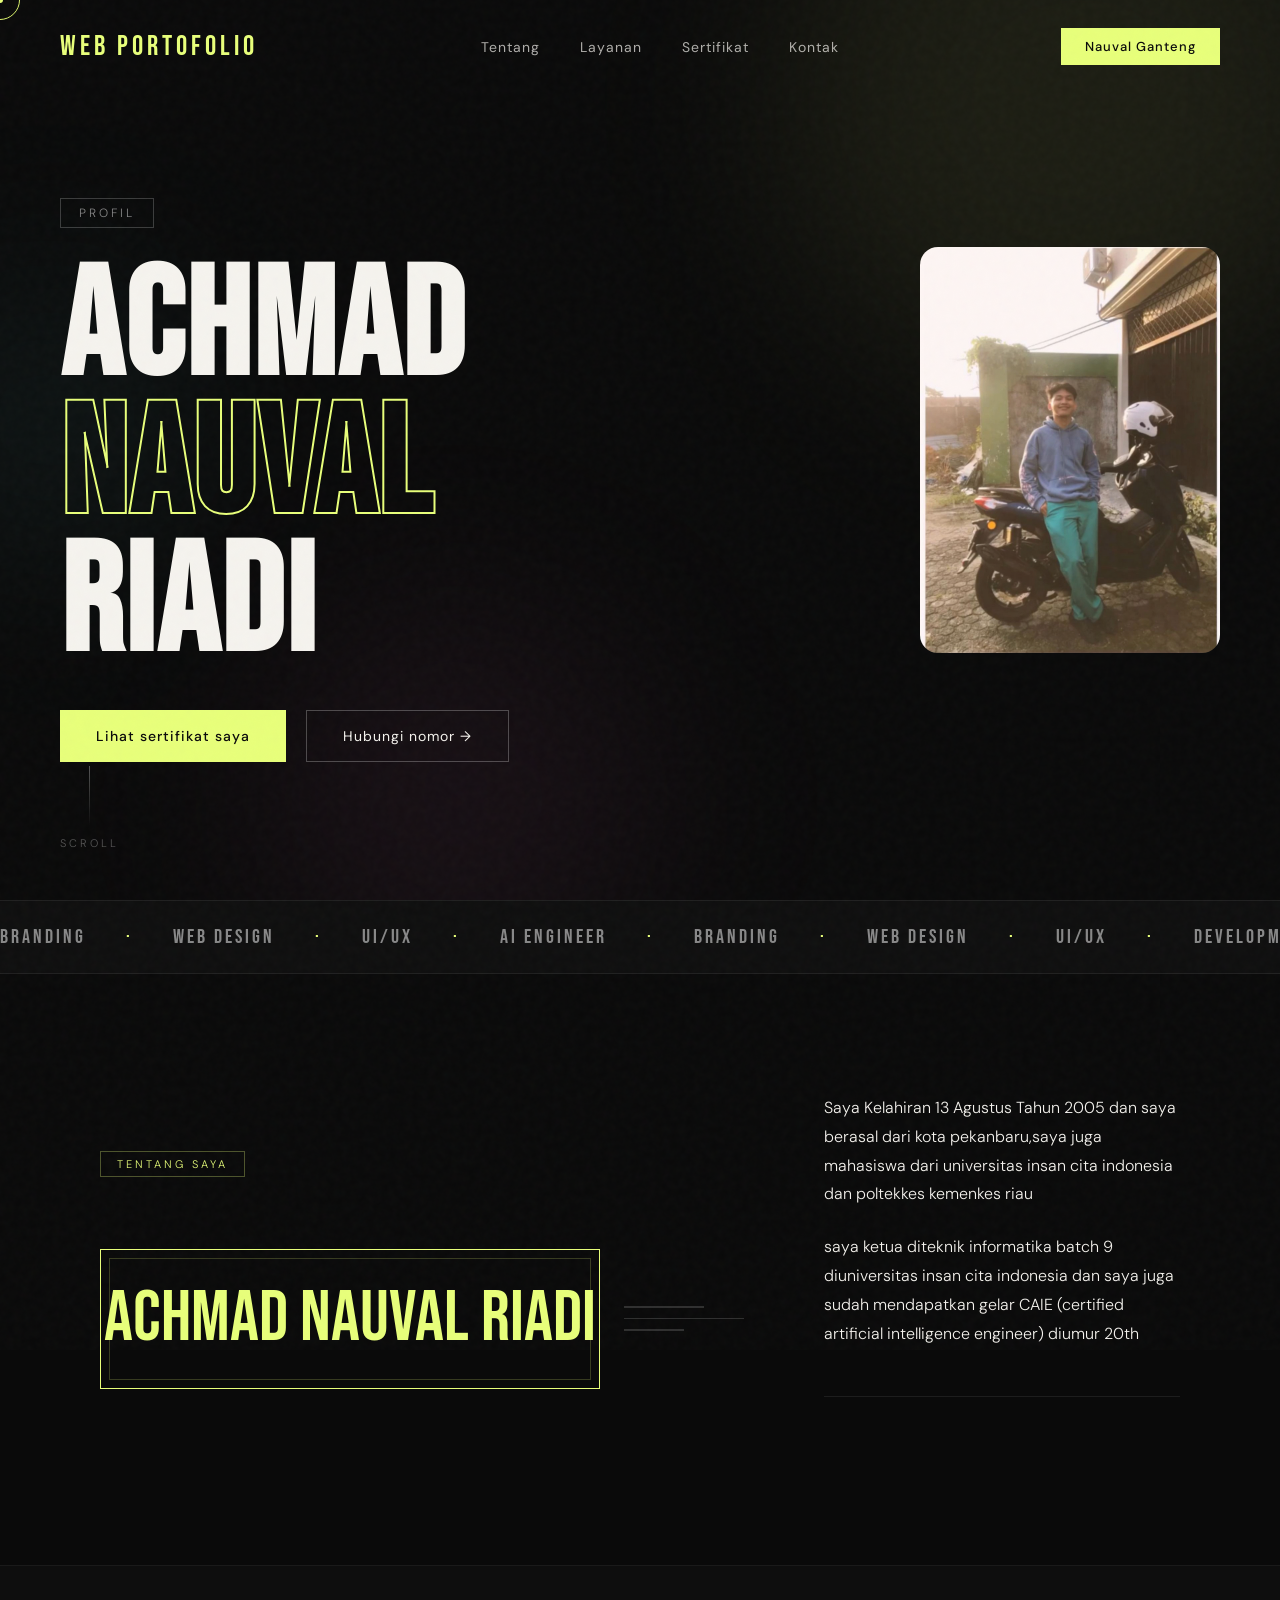
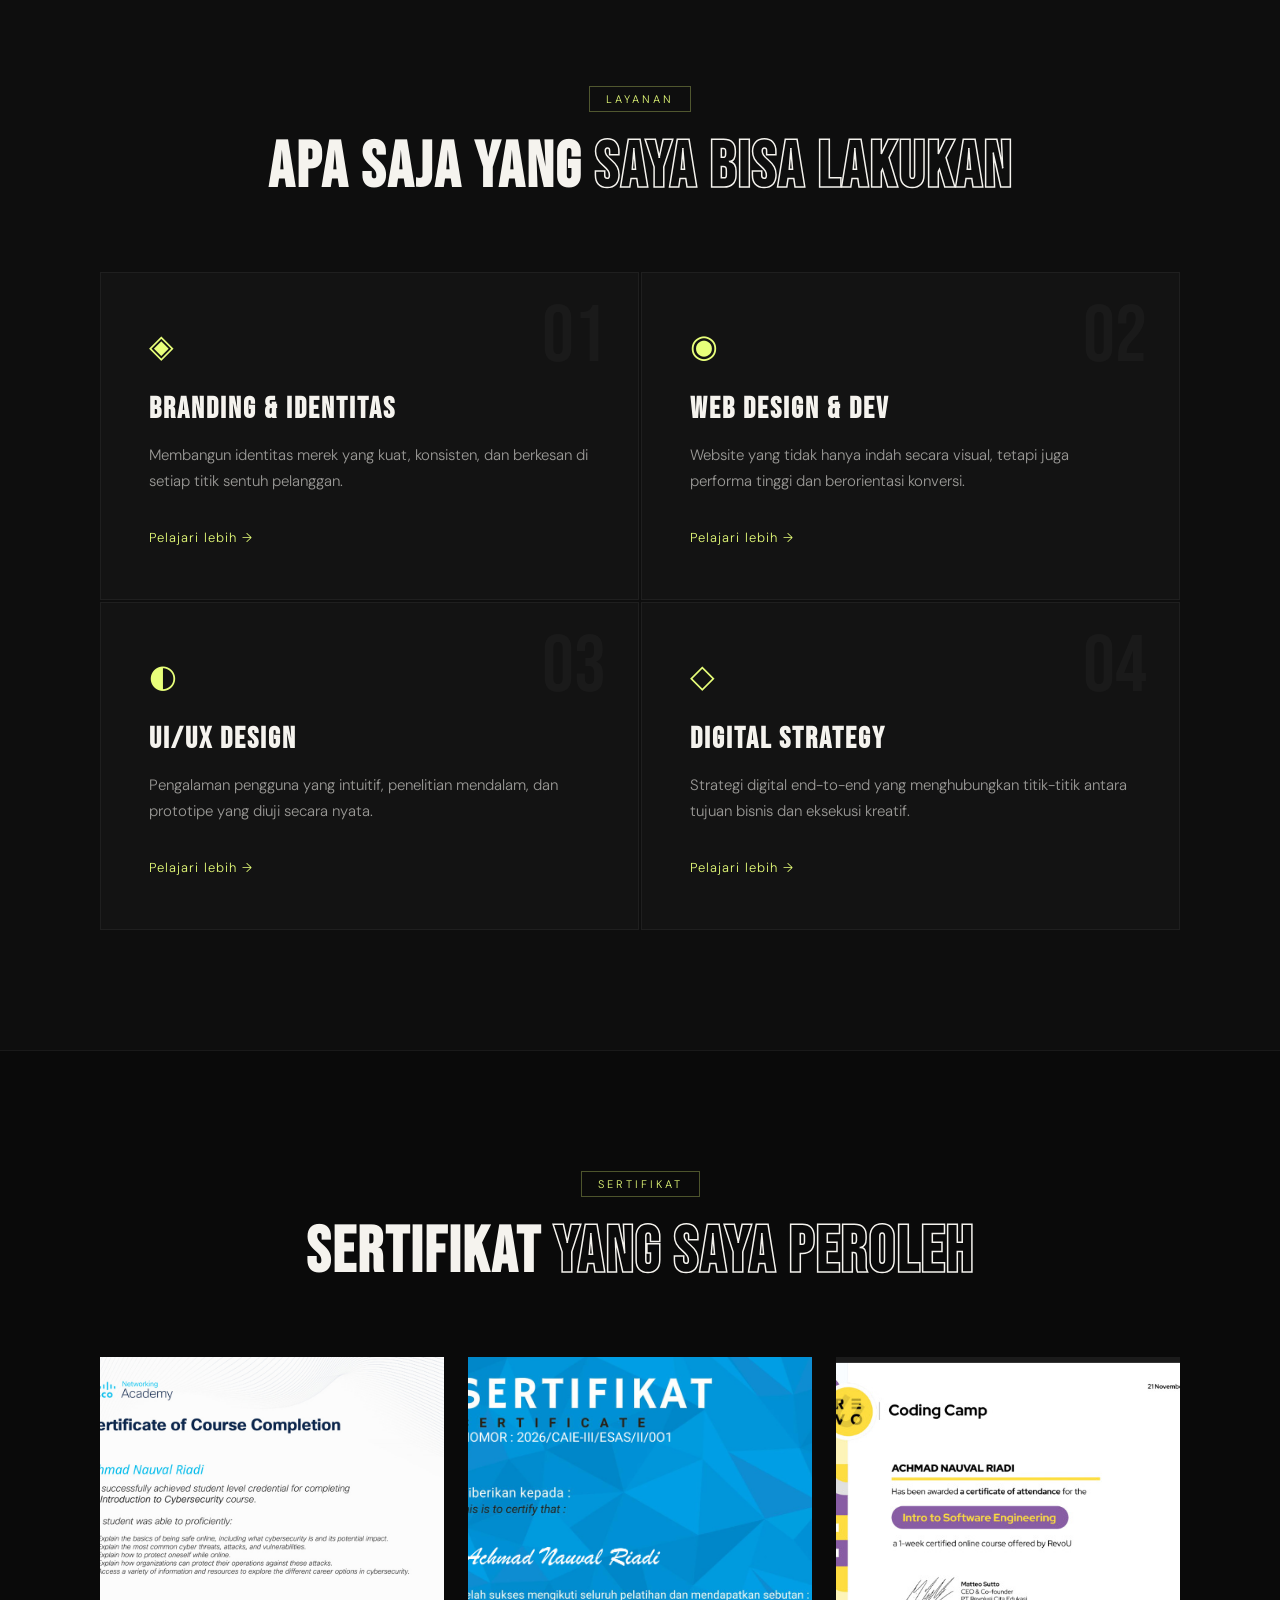
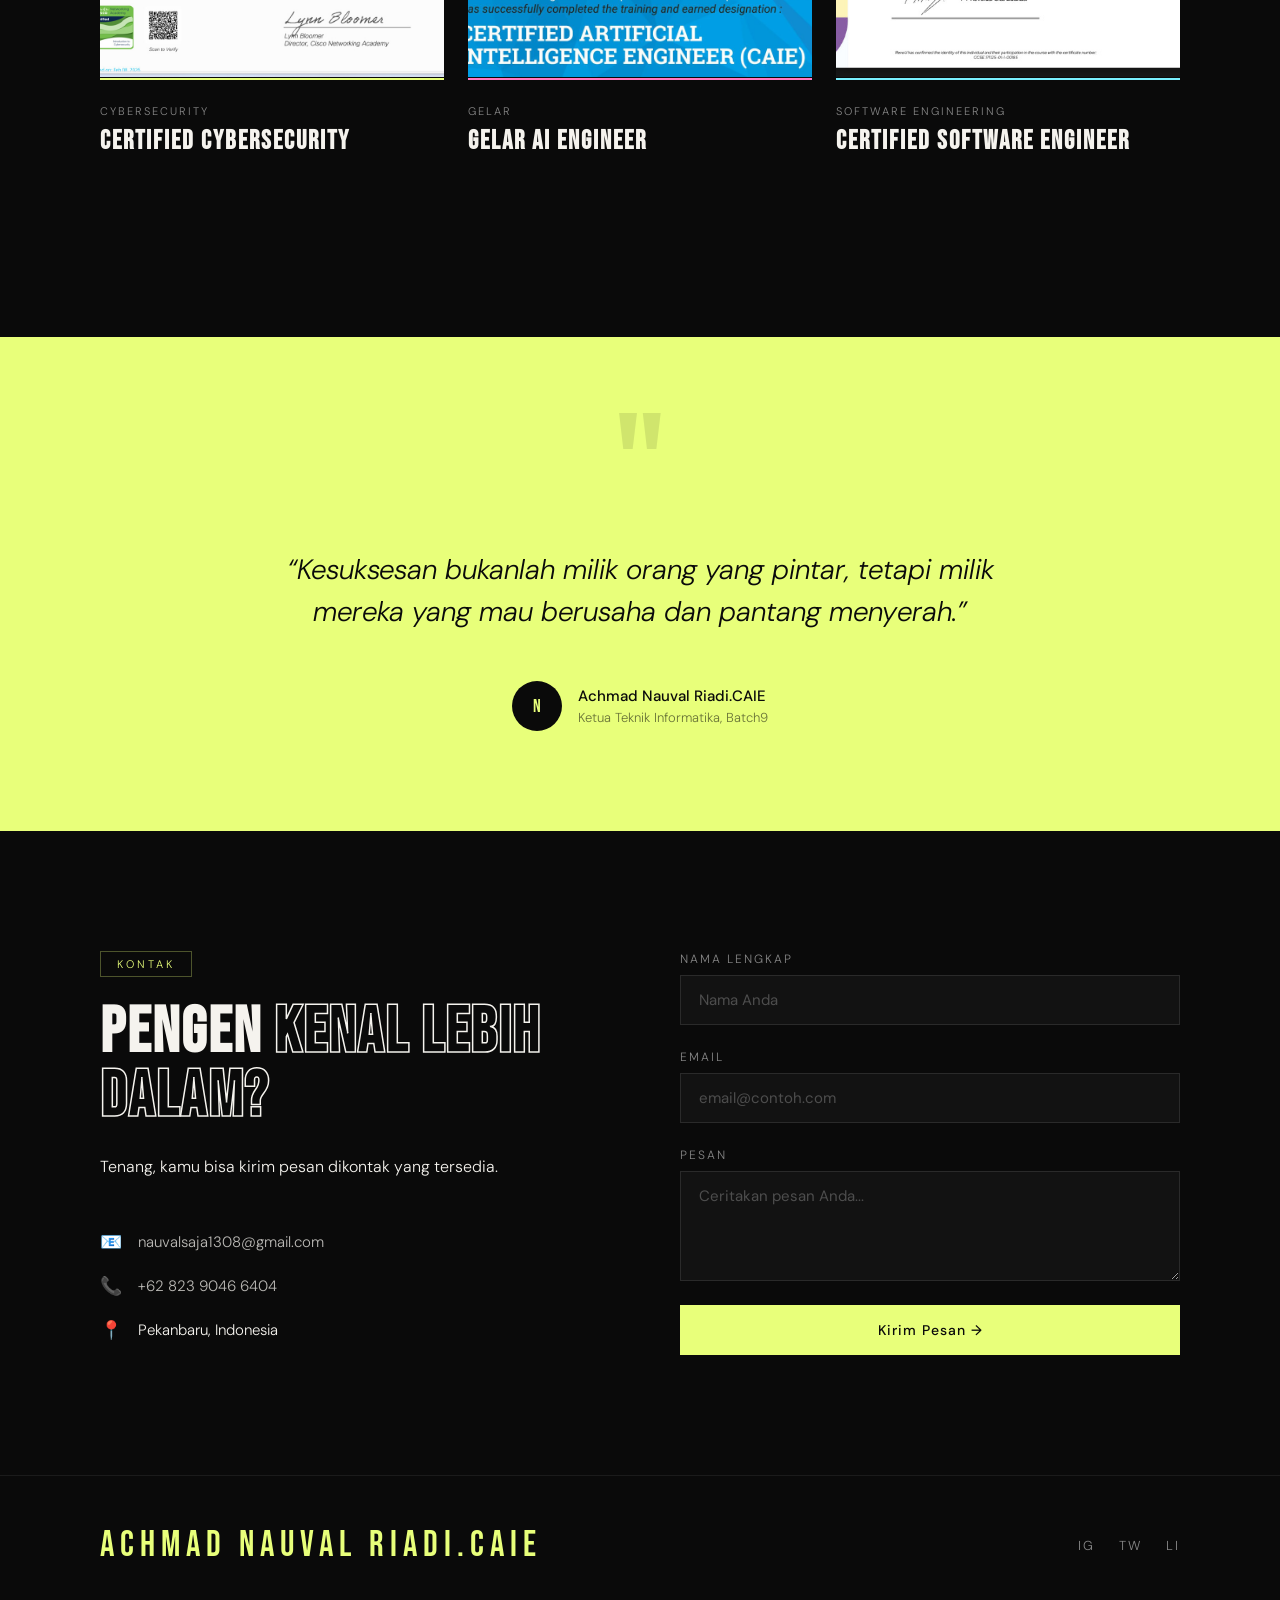
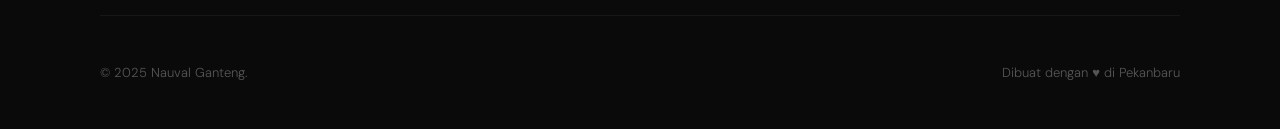
<file: index.html>
<!DOCTYPE html>
<html lang="id">
<head>
  <meta charset="UTF-8" />
  <meta name="viewport" content="width=device-width, initial-scale=1.0" />
  <title>WEB PORTOFOLIO </title>
  <link rel="stylesheet" href="style.css" />
  <link rel="preconnect" href="https://fonts.googleapis.com" />
  <link href="https://fonts.googleapis.com/css2?family=Bebas+Neue&family=DM+Sans:ital,wght@0,300;0,400;0,500;1,300&display=swap" rel="stylesheet" />
</head>
<body>

  <!-- Custom Cursor -->
  <div class="cursor" id="cursor"></div>
  <div class="cursor-dot" id="cursorDot"></div>

  <!-- Noise Overlay -->
  <div class="noise"></div>

  <!-- Navigation -->
  <nav class="nav" id="nav">
    <div class="nav-logo">WEB PORTOFOLIO</div>
    <ul class="nav-links">
      <li><a href="#about">Tentang</a></li>
      <li><a href="#services">Layanan</a></li>
      <li><a href="#work">Sertifikat</a></li>
      <li><a href="#contact">Kontak</a></li>
    </ul>
    <button class="nav-cta">Nauval Ganteng</button>
    <div class="hamburger" id="hamburger">
      <span></span><span></span>
    </div>
  </nav>

  <!-- Mobile Menu -->
  <div class="mobile-menu" id="mobileMenu">
    <ul>
      <li><a href="#about">Tentang</a></li>
      <li><a href="#services">Layanan</a></li>
      <li><a href="#work">sertifikat</a></li>
      <li><a href="#contact">Kontak</a></li>
    </ul>
  </div>

  <!-- Hero -->
  <section class="hero" id="hero">
    <div class="hero-bg">
      <div class="orb orb1"></div>
      <div class="orb orb2"></div>
      <div class="orb orb3"></div>
    </div>
    <img src="Images/Achmad Nauval Riadi.jpg" alt="Achmad Nauval Riadi" class="img-Right" height="200" />
    <div class="hero-content">
      <div class="hero-tag reveal">Profil</div>
      <h1 class="hero-title">
        <span class="line reveal">Achmad</span>
        <span class="line reveal delay-1 accent-outline">Nauval</span>
        <span class="line reveal delay-2 ">Riadi</span>
      </h1>
      <div class="hero-actions reveal delay-4">
        <button class="btn-primary" onclick="scrollToSection('work')">Lihat sertifikat saya</button>
        <button class="btn-ghost" onclick="scrollToSection('contact')">Hubungi nomor →</button>
      </div>
    </div>
    <div class="hero-scroll">
      <div class="scroll-line"></div>
      <span>Scroll</span>
    </div>
    </div>
  </section>

  <!-- Marquee -->
  <div class="marquee-section">
    <div class="marquee-track">
      <span>Branding</span><span>·</span>
      <span>Web Design</span><span>·</span>
      <span>UI/UX</span><span>·</span>
      <span>AI ENGINEER</span><span>·</span>
      <span>Branding</span><span>·</span>
      <span>Web Design</span><span>·</span>
      <span>UI/UX</span><span>·</span>
      <span>Development</span><span>·</span>
      <span>Branding</span><span>·</span>
      <span>Web Design</span><span>·</span>
      <span>UI/UX</span><span>·</span>
      <span>AI ENGINEER</span><span>·</span>
      <span>Branding</span><span>·</span>
      <span>Web Design</span><span>·</span>
      <span>UI/UX</span><span>·</span>
      <span>Development</span><span>·</span>
      <span>Branding</span><span>·</span>
      <span>Web Design</span><span>·</span>
      <span>UI/UX</span><span>·</span>
      <span>AI ENGINEER</span><span>·</span>
    </div>
  </div>

  <!-- About -->
  <section class="about" id="about">
    <div class="container">
      <div class="about-grid">
        <div class="about-left">
          <div class="section-tag reveal">Tentang Saya</div>
          <div class="about-visual reveal">
            <div class="visual-box">
              <div class="visual-inner">
                <span>Achmad Nauval Riadi</span>
              </div>
            </div>
            <div class="visual-lines">
              <div class="vline"></div>
              <div class="vline"></div>
              <div class="vline"></div>
            </div>
          </div>
        </div>
        <div class="about-right">
          <p class="about-text reveal">Saya Kelahiran 13 Agustus  Tahun 2005  dan saya  berasal dari kota pekanbaru,saya juga mahasiswa dari universitas insan cita indonesia dan poltekkes kemenkes riau</p>
          <p class="about-text reveal delay-1">saya ketua diteknik informatika batch 9 diuniversitas insan cita indonesia dan saya juga sudah mendapatkan gelar  CAIE (certified artificial intelligence engineer) diumur 20th</p>
          <div class="about-stats reveal delay-2">
            <div class="stat">
            </div>
          </div>
        </div>
      </div>
    </div>
  </section>

  <!-- Services -->
  <section class="services" id="services">
    <div class="container">
      <div class="section-header">
        <div class="section-tag reveal">Layanan</div>
        <h2 class="section-title reveal">Apa Saja  yang <em>Saya Bisa lakukan</em></h2>
      </div>
      <div class="services-grid">
        <div class="service-card reveal" data-index="01">
          <div class="service-icon">◈</div>
          <h3>Branding & Identitas</h3>
          <p>Membangun identitas merek yang kuat, konsisten, dan berkesan di setiap titik sentuh pelanggan.</p>
          <a href="#" class="service-link">Pelajari lebih →</a>
        </div>
        <div class="service-card reveal delay-1" data-index="02">
          <div class="service-icon">◉</div>
          <h3>Web Design & Dev</h3>
          <p>Website yang tidak hanya indah secara visual, tetapi juga performa tinggi dan berorientasi konversi.</p>
          <a href="#" class="service-link">Pelajari lebih →</a>
        </div>
        <div class="service-card reveal delay-2" data-index="03">
          <div class="service-icon">◐</div>
          <h3>UI/UX Design</h3>
          <p>Pengalaman pengguna yang intuitif, penelitian mendalam, dan prototipe yang diuji secara nyata.</p>
          <a href="#" class="service-link">Pelajari lebih →</a>
        </div>
        <div class="service-card reveal delay-3" data-index="04">
          <div class="service-icon">◇</div>
          <h3>Digital Strategy</h3>
          <p>Strategi digital end-to-end yang menghubungkan titik-titik antara tujuan bisnis dan eksekusi kreatif.</p>
          <a href="#" class="service-link">Pelajari lebih →</a>
        </div>
      </div>
    </div>
  </section>

  <!-- Work -->
  <section class="work" id="work">
    <div class="container">
      <div class="section-header">
        <div class="section-tag reveal">Sertifikat</div>
        <h2 class="section-title reveal">Sertifikat  <em>yang saya peroleh</em></h2>
      </div>
      <div class="work-grid">
        <!-- Sertifikat 1 -->
        <div class="work-card reveal delay-1">
          <div class="work-img">
            <img src="Image/cybersecurity.jpg" alt="Sertifikat Cybersecurity" style="width: 100%; height: 100%; object-fit: cover;" />
          </div>
          <div class="work-info" style="--c: var(--accent);">
            <span class="work-cat">Cybersecurity</span>
            <h3>Certified Cybersecurity  </h3>
          </div>
        </div>
        <!-- Sertifikat 2 -->
        <div class="work-card reveal delay-2">
          <div class="work-img">
            <img src="Image/Gelar.jpg" alt="Gelar" style="width: 100%; height: 100%; object-fit: cover;" />
          </div>
          <div class="work-info" style="--c: var(--accent2);">
            <span class="work-cat">Gelar</span>
            <h3>Gelar AI Engineer</h3>
          </div>
        </div>
        <!-- Sertifikat 3 -->
        <div class="work-card reveal delay-3">
          <div class="work-img">
            <img src="Image/software Engineer.jpg" alt="Sertifikat Software Engineer" style="width: 100%; height: 100%; object-fit: cover;" />
          </div>
          <div class="work-info" style="--c: #7af0ff;">
            <span class="work-cat">Software Engineering</span>
            <h3>Certified Software Engineer </h3>
          </div>
        </div>
      </div>
    </div>
  </section>

  <!-- Testimonial -->
  <section class="testimonial">
    <div class="container">
      <div class="testimonial-inner reveal">
        <div class="quote-mark">"</div>
        <blockquote>“Kesuksesan bukanlah milik orang yang pintar, tetapi milik mereka yang mau berusaha dan pantang menyerah.”</blockquote>
        <div class="testimonial-author">
          <div class="author-avatar">N</div>
          <div>
            <strong>Achmad Nauval Riadi.CAIE</strong>
            <span>Ketua Teknik Informatika, Batch9</span>
          </div>
        </div>
      </div>
    </div>
  </section>

  <!-- Contact -->
  <section class="contact" id="contact">
    <div class="container">
      <div class="contact-grid">
        <div class="contact-left">
          <div class="section-tag reveal">Kontak</div>
          <h2 class="section-title reveal">Pengen <em>Kenal lebih dalam?</em></h2>
          <p class="reveal delay-1">Tenang, kamu bisa kirim pesan dikontak yang tersedia.</p>
          <div class="contact-info reveal delay-2">
            <div class="contact-item">
              <span>📧</span>
              <a href="mailto:nauvalsaja1308@gmail.com">nauvalsaja1308@gmail.com</a>
            </div>
            <div class="contact-item">
              <span>📞</span>
              <a href="tel:+6282390466404">+62 823 9046 6404</a>
            </div>
            <div class="contact-item">
              <span>📍</span>
              <span>Pekanbaru, Indonesia</span>
            </div>
          </div>
        </div>
        <div class="contact-right reveal delay-1">
          <form class="contact-form" id="contactForm">
            <div class="form-group">
              <label>Nama Lengkap</label>
              <input type="text" name="name" placeholder="Nama Anda" required />
            </div>
            <div class="form-group">
              <label>Email</label>
              <input type="email" name="email" placeholder="email@contoh.com" required />
            </div>
             <div class="form-group">
              <label>Pesan</label>
              <textarea name="message" rows="4" placeholder="Ceritakan pesan Anda..."></textarea>
            </div>
            <button type="submit" class="btn-primary full-width">Kirim Pesan →</button>
          </form>
        </div>
      </div>
    </div>
  </section>

  <!-- Footer -->
  <footer class="footer">
    <div class="container">
      <div class="footer-top">
        <div class="footer-logo">Achmad Nauval Riadi.CAIE</div>
        <div class="footer-social">
          <a href="#">IG</a>
          <a href="#">TW</a>
          <a href="#">LI</a>
        </div>
      </div>
      <div class="footer-bottom">
        <span>© 2025 Nauval Ganteng.</span>
        <span>Dibuat dengan ♥ di Pekanbaru</span>
      </div>
    </div>
  </footer>

  <script src="script.js"></script>
</body>
</html>
</file>
<file: style.css>
/* ==========================================
   Achmad Nauval Riadi - Portfolio Template
   Designed & Coded by Achmad Nauval Riadi
   ========================================== */

:root {
  --black: #0a0a0a;
  --white: #f5f3ee;
  --accent: #e8ff7a;
  --accent2: #ff7ac0;
  --gray: #1e1e1e;
  --gray-mid: #3a3a3a;
  --gray-light: #888;
  --font-display: 'Bebas Neue', sans-serif;
  --font-body: 'DM Sans', sans-serif;
  --ease: cubic-bezier(0.23, 1, 0.32, 1);
}

*, *::before, *::after {
  margin: 0;
  padding: 0;
  box-sizing: border-box;
}

html {
  scroll-behavior: smooth;
  font-size: 16px;
}

body {
  background: var(--black);
  color: var(--white);
  font-family: var(--font-body);
  font-weight: 300;
  overflow-x: hidden;
  cursor: none;
}

/* ==========================================
   CUSTOM CURSOR
   ========================================== */
.cursor {
  width: 40px;
  height: 40px;
  border: 1.5px solid var(--accent);
  border-radius: 50%;
  position: fixed;
  top: 0; left: 0;
  pointer-events: none;
  z-index: 9999;
  transition: transform 0.15s var(--ease), opacity 0.3s;
  transform: translate(-50%, -50%);
  mix-blend-mode: difference;
}

.cursor-dot {
  width: 6px;
  height: 6px;
  background: var(--accent);
  border-radius: 50%;
  position: fixed;
  top: 0; left: 0;
  pointer-events: none;
  z-index: 10000;
  transform: translate(-50%, -50%);
  transition: transform 0.05s;
}

body:hover .cursor { opacity: 1; }

/* ==========================================
   NOISE OVERLAY
   ========================================== */
.noise {
  position: fixed;
  inset: -50%;
  width: 200%;
  height: 200%;
  background-image: url("data:image/svg+xml,%3Csvg viewBox='0 0 256 256' xmlns='http://www.w3.org/2000/svg'%3E%3Cfilter id='noise'%3E%3CfeTurbulence type='fractalNoise' baseFrequency='0.9' numOctaves='4' stitchTiles='stitch'/%3E%3C/filter%3E%3Crect width='100%25' height='100%25' filter='url(%23noise)'/%3E%3C/svg%3E");
  opacity: 0.028;
  pointer-events: none;
  z-index: 9000;
  animation: noiseAnim 0.2s steps(1) infinite;
}

@keyframes noiseAnim {
  0%   { transform: translate(0, 0); }
  25%  { transform: translate(-5%, 5%); }
  50%  { transform: translate(5%, -5%); }
  75%  { transform: translate(-3%, 3%); }
}

/* ==========================================
   NAVIGATION
   ========================================== */
.nav {
  position: fixed;
  top: 0; left: 0; right: 0;
  display: flex;
  align-items: center;
  justify-content: space-between;
  padding: 28px 60px;
  z-index: 1000;
  transition: padding 0.4s var(--ease), background 0.4s;
}

.nav.scrolled {
  padding: 18px 60px;
  background: rgba(10,10,10,0.9);
  backdrop-filter: blur(20px);
  border-bottom: 1px solid rgba(255,255,255,0.06);
}

.nav-logo {
  font-family: var(--font-display);
  font-size: 28px;
  letter-spacing: 4px;
  color: var(--accent);
}

.nav-links {
  display: flex;
  list-style: none;
  gap: 40px;
}

.nav-links a {
  text-decoration: none;
  color: var(--white);
  font-size: 14px;
  letter-spacing: 1px;
  font-weight: 400;
  opacity: 0.7;
  transition: opacity 0.3s;
  position: relative;
}

.nav-links a::after {
  content: '';
  position: absolute;
  bottom: -4px;
  left: 0;
  width: 0;
  height: 1px;
  background: var(--accent);
  transition: width 0.3s var(--ease);
}

.nav-links a:hover { opacity: 1; }
.nav-links a:hover::after { width: 100%; }

.nav-cta {
  background: var(--accent);
  color: var(--black);
  border: none;
  padding: 10px 24px;
  font-family: var(--font-body);
  font-weight: 500;
  font-size: 13px;
  letter-spacing: 1px;
  cursor: none;
  transition: all 0.3s var(--ease);
}

.nav-cta:hover {
  background: var(--white);
  transform: translateY(-2px);
}

.hamburger {
  display: none;
  flex-direction: column;
  gap: 6px;
  cursor: none;
}

.hamburger span {
  display: block;
  width: 26px;
  height: 1.5px;
  background: var(--white);
  transition: all 0.3s var(--ease);
}

/* Mobile Menu */
.mobile-menu {
  position: fixed;
  inset: 0;
  background: var(--black);
  z-index: 900;
  display: flex;
  align-items: center;
  justify-content: center;
  transform: translateX(-100%);
  transition: transform 0.5s var(--ease);
}

.mobile-menu.open { transform: translateX(0); }

.mobile-menu ul {
  list-style: none;
  text-align: center;
}

.mobile-menu ul li {
  margin: 20px 0;
}

.mobile-menu ul li a {
  font-family: var(--font-display);
  font-size: 56px;
  color: var(--white);
  text-decoration: none;
  letter-spacing: 3px;
  transition: color 0.3s;
}

.mobile-menu ul li a:hover { color: var(--accent); }

/* ==========================================
   HERO
   ========================================== */
.hero {
  min-height: 100vh;
  display: flex;
  align-items: center;
  position: relative;
  overflow: hidden;
  padding: 140px 60px 80px;
}

.hero-bg {
  position: absolute;
  inset: 0;
  overflow: hidden;
}

.orb {
  position: absolute;
  border-radius: 50%;
  filter: blur(100px);
}

.orb1 {
  width: 600px;
  height: 600px;
  background: rgba(232,255,122,0.08);
  top: -200px;
  right: -100px;
  animation: orbFloat 8s ease-in-out infinite;
}

.orb2 {
  width: 400px;
  height: 400px;
  background: rgba(255,122,192,0.06);
  bottom: -100px;
  left: 20%;
  animation: orbFloat 10s ease-in-out infinite reverse;
}

.orb3 {
  width: 300px;
  height: 300px;
  background: rgba(122,240,255,0.05);
  top: 30%;
  left: -100px;
  animation: orbFloat 12s ease-in-out infinite 2s;
}

@keyframes orbFloat {
  0%, 100% { transform: translateY(0) scale(1); }
  50% { transform: translateY(-40px) scale(1.05); }
}

.hero-content {
  position: relative;
  z-index: 2;
  max-width: 900px;
}

.hero-tag {
  display: inline-block;
  border: 1px solid rgba(255,255,255,0.2);
  padding: 6px 18px;
  font-size: 12px;
  letter-spacing: 3px;
  text-transform: uppercase;
  margin-bottom: 32px;
  color: var(--gray-light);
}

.hero-title {
  font-family: var(--font-display);
  font-size: clamp(72px, 12vw, 160px);
  line-height: 0.9;
  letter-spacing: 2px;
  margin-bottom: 36px;
  display: block;
}

.hero-title .line {
  display: block;
}

.hero-title .accent-outline {
  -webkit-text-stroke: 2px var(--accent);
  color: transparent;
}

/* ==========================================
   HERO IMAGE
   ========================================== */
.img-Right {
  position: absolute;
  top: 50%;
  right: 60px;
  transform: translateY(-50%);
  width: 300px;
  height: auto;
  border-radius: 18px;
  object-fit: cover;
  z-index: 1;
}

@media (max-width: 1024px) {
  .img-Right {
    right: 40px;
    width: 250px;
  }
}

@media (max-width: 768px) {
  .img-Right {
    width: 180px;
    position: relative;
    right: auto;
    margin-top: 24px;
    transform: none;
  }
}

.hero-desc {
  font-size: 18px;
  line-height: 1.7;
  opacity: 0.65;
  max-width: 520px;
  margin-bottom: 48px;
}

.hero-actions {
  display: flex;
  gap: 20px;
  flex-wrap: wrap;
}

.btn-primary {
  background: var(--accent);
  color: var(--black);
  border: none;
  padding: 16px 36px;
  font-family: var(--font-body);
  font-weight: 500;
  font-size: 14px;
  letter-spacing: 1px;
  cursor: none;
  transition: all 0.3s var(--ease);
  position: relative;
  overflow: hidden;
}

.btn-primary::before {
  content: '';
  position: absolute;
  inset: 0;
  background: var(--white);
  transform: translateX(-110%);
  transition: transform 0.4s var(--ease);
}

.btn-primary:hover::before { transform: translateX(0); }
.btn-primary span, .btn-primary { position: relative; z-index: 1; }
.btn-primary:hover { transform: translateY(-3px); box-shadow: 0 12px 40px rgba(232,255,122,0.25); }

.btn-ghost {
  background: transparent;
  color: var(--white);
  border: 1px solid rgba(255,255,255,0.25);
  padding: 16px 36px;
  font-family: var(--font-body);
  font-weight: 400;
  font-size: 14px;
  letter-spacing: 1px;
  cursor: none;
  transition: all 0.3s var(--ease);
}

.btn-ghost:hover {
  border-color: var(--white);
  transform: translateY(-3px);
}

.full-width { width: 100%; }

.hero-scroll {
  position: absolute;
  bottom: 50px;
  left: 60px;
  display: flex;
  flex-direction: column;
  align-items: center;
  gap: 10px;
  font-size: 11px;
  letter-spacing: 3px;
  text-transform: uppercase;
  color: var(--gray-light);
  opacity: 0.6;
}

.scroll-line {
  width: 1px;
  height: 60px;
  background: linear-gradient(to bottom, var(--gray-light), transparent);
  animation: scrollAnim 1.5s ease-in-out infinite;
}

@keyframes scrollAnim {
  0%, 100% { opacity: 0; transform: scaleY(0); transform-origin: top; }
  50% { opacity: 1; transform: scaleY(1); }
}

.hero-counter {
  position: absolute;
  bottom: 50px;
  right: 60px;
  display: flex;
  gap: 48px;
  text-align: right;
}

.counter-item span.count {
  font-family: var(--font-display);
  font-size: 52px;
  color: var(--accent);
  line-height: 1;
}

.counter-item > span:not(.count) {
  font-family: var(--font-display);
  font-size: 52px;
  color: var(--accent);
}

.counter-item p {
  font-size: 12px;
  color: var(--gray-light);
  letter-spacing: 1px;
  margin-top: 4px;
}

/* ==========================================
   MARQUEE
   ========================================== */
.marquee-section {
  overflow: hidden;
  padding: 24px 0;
  border-top: 1px solid rgba(255,255,255,0.07);
  border-bottom: 1px solid rgba(255,255,255,0.07);
  background: rgba(255,255,255,0.02);
}

.marquee-track {
  display: flex;
  gap: 40px;
  white-space: nowrap;
  animation: marquee 18s linear infinite;
  font-family: var(--font-display);
  font-size: 20px;
  letter-spacing: 3px;
  color: var(--gray-light);
}

.marquee-track span:nth-child(even) {
  color: var(--accent);
}

@keyframes marquee {
  from { transform: translateX(0); }
  to { transform: translateX(-50%); }
}

/* ==========================================
   CONTAINER
   ========================================== */
.container {
  max-width: 1200px;
  margin: 0 auto;
  padding: 0 60px;
}

/* ==========================================
   SECTION STYLES
   ========================================== */
.section-tag {
  display: inline-block;
  border: 1px solid rgba(232,255,122,0.3);
  color: var(--accent);
  padding: 5px 16px;
  font-size: 11px;
  letter-spacing: 3px;
  text-transform: uppercase;
  margin-bottom: 24px;
}

.section-title {
  font-family: var(--font-display);
  font-size: clamp(42px, 5vw, 72px);
  letter-spacing: 2px;
  line-height: 1;
  margin-bottom: 24px;
}

.section-title em {
  font-style: normal;
  -webkit-text-stroke: 1.5px var(--white);
  color: transparent;
}

.section-header {
  text-align: center;
  margin-bottom: 72px;
}

/* ==========================================
   ABOUT
   ========================================== */
.about {
  padding: 120px 0;
}

.about-grid {
  display: grid;
  grid-template-columns: 1fr 1fr;
  gap: 80px;
  align-items: center;
}

.about-visual {
  display: flex;
  align-items: center;
  gap: 24px;
  margin-top: 48px;
}

.visual-box {
  width: 500px;
  height: 140px;
  border: 1.5px solid var(--accent);
  display: flex;
  align-items: center;
  justify-content: center;
  position: relative;
  flex-shrink: 0;
}

.visual-box::before {
  content: '';
  position: absolute;
  inset: 8px;
  border: 1px solid rgba(232,255,122,0.2);
}

.visual-inner {
  font-family: var(--font-display);
  font-size: 72px;
  color: var(--accent);
  line-height: 1;
}

.visual-lines {
  display: flex;
  flex-direction: column;
  gap: 10px;
}

.vline {
  height: 1.5px;
  background: rgba(255,255,255,0.15);
  animation: vlineGrow 2s ease-in-out infinite;
}

.vline:nth-child(1) { width: 80px; }
.vline:nth-child(2) { width: 120px; animation-delay: 0.3s; }
.vline:nth-child(3) { width: 60px; animation-delay: 0.6s; }

@keyframes vlineGrow {
  0%, 100% { opacity: 0.3; }
  50% { opacity: 1; }
}

.about-text {
  font-size: 16px;
  line-height: 1.8;
  opacity: 0.7;
  margin-bottom: 24px;
}

.about-stats {
  display: flex;
  gap: 48px;
  margin-top: 48px;
  padding-top: 48px;
  border-top: 1px solid rgba(255,255,255,0.08);
}

.stat strong {
  font-family: var(--font-display);
  font-size: 52px;
  color: var(--accent);
  display: block;
  line-height: 1;
}

.stat span {
  font-size: 13px;
  color: var(--gray-light);
  letter-spacing: 1px;
}

/* ==========================================
   SERVICES
   ========================================== */
.services {
  padding: 120px 0;
  background: rgba(255,255,255,0.015);
  border-top: 1px solid rgba(255,255,255,0.05);
  border-bottom: 1px solid rgba(255,255,255,0.05);
}

.services-grid {
  display: grid;
  grid-template-columns: repeat(2, 1fr);
  gap: 2px;
}

.service-card {
  padding: 52px 48px;
  background: rgba(255,255,255,0.02);
  border: 1px solid rgba(255,255,255,0.05);
  position: relative;
  overflow: hidden;
  transition: all 0.4s var(--ease);
  cursor: none;
}

.service-card::before {
  content: attr(data-index);
  position: absolute;
  top: 24px;
  right: 32px;
  font-family: var(--font-display);
  font-size: 80px;
  color: rgba(255,255,255,0.03);
  line-height: 1;
  transition: color 0.4s;
}

.service-card::after {
  content: '';
  position: absolute;
  bottom: 0;
  left: 0;
  width: 0;
  height: 2px;
  background: var(--accent);
  transition: width 0.5s var(--ease);
}

.service-card:hover {
  background: rgba(232,255,122,0.03);
  transform: translateY(-4px);
}

.service-card:hover::before { color: rgba(232,255,122,0.08); }
.service-card:hover::after { width: 100%; }

.service-icon {
  font-size: 32px;
  margin-bottom: 24px;
  color: var(--accent);
  display: block;
}

.service-card h3 {
  font-family: var(--font-display);
  font-size: 30px;
  letter-spacing: 2px;
  margin-bottom: 16px;
}

.service-card p {
  font-size: 15px;
  line-height: 1.7;
  opacity: 0.6;
  margin-bottom: 32px;
}

.service-link {
  color: var(--accent);
  text-decoration: none;
  font-size: 13px;
  letter-spacing: 1px;
  transition: letter-spacing 0.3s;
}

.service-link:hover { letter-spacing: 3px; }

/* ==========================================
   WORK
   ========================================== */
.work {
  padding: 120px 0;
}

.work-grid {
  display: grid;
  grid-template-columns: repeat(3, 1fr);
  gap: 24px;
  margin-bottom: 60px;
}

.work-card {
  overflow: hidden;
  cursor: none;
  transition: transform 0.4s var(--ease);
}

.work-card:hover { transform: translateY(-8px); }

.work-img {
  height: 320px;
  position: relative;
  overflow: hidden;
  display: flex;
  align-items: center;
  justify-content: center;
  transition: transform 0.5s var(--ease);
}

.work-card:hover .work-img { transform: scale(1.03); }

.work-placeholder {
  font-family: var(--font-display);
  font-size: 120px;
  color: rgba(255,255,255,0.05);
  transition: color 0.4s;
}

.work-card:hover .work-placeholder { color: rgba(255,255,255,0.1); }

.work-info {
  padding: 24px 0 0;
  border-top: 2px solid var(--c, var(--accent));
  margin-top: 1px;
}

.work-cat {
  font-size: 11px;
  letter-spacing: 2px;
  text-transform: uppercase;
  color: var(--gray-light);
  display: block;
  margin-bottom: 8px;
}

.work-info h3 {
  font-family: var(--font-display);
  font-size: 26px;
  letter-spacing: 2px;
}

.work-cta {
  text-align: center;
}

/* ==========================================
   TESTIMONIAL
   ========================================== */
.testimonial {
  padding: 100px 0;
  background: var(--accent);
}

.testimonial-inner {
  max-width: 800px;
  margin: 0 auto;
  text-align: center;
}

.quote-mark {
  font-family: var(--font-display);
  font-size: 160px;
  color: rgba(0,0,0,0.1);
  line-height: 0.5;
  margin-bottom: 32px;
}

blockquote {
  font-size: clamp(20px, 3vw, 28px);
  color: var(--black);
  line-height: 1.5;
  font-weight: 300;
  font-style: italic;
  margin-bottom: 48px;
}

.testimonial-author {
  display: flex;
  align-items: center;
  justify-content: center;
  gap: 16px;
}

.author-avatar {
  width: 50px;
  height: 50px;
  background: var(--black);
  color: var(--accent);
  border-radius: 50%;
  display: flex;
  align-items: center;
  justify-content: center;
  font-family: var(--font-display);
  font-size: 18px;
  letter-spacing: 1px;
}

.testimonial-author strong {
  display: block;
  color: var(--black);
  font-size: 15px;
  font-weight: 500;
  text-align: left;
}

.testimonial-author span {
  color: rgba(0,0,0,0.55);
  font-size: 13px;
}

/* ==========================================
   CONTACT
   ========================================== */
.contact {
  padding: 120px 0;
}

.contact-grid {
  display: grid;
  grid-template-columns: 1fr 1fr;
  gap: 80px;
  align-items: start;
}

.contact-left p {
  font-size: 16px;
  line-height: 1.8;
  opacity: 0.65;
  margin-bottom: 48px;
}

.contact-info {
  display: flex;
  flex-direction: column;
  gap: 20px;
}

.contact-item {
  display: flex;
  align-items: center;
  gap: 16px;
  font-size: 15px;
}

.contact-item span:first-child {
  font-size: 18px;
}

.contact-item a {
  color: var(--white);
  text-decoration: none;
  opacity: 0.75;
  transition: opacity 0.3s, color 0.3s;
}

.contact-item a:hover { opacity: 1; color: var(--accent); }

/* Form */
.contact-form {
  display: flex;
  flex-direction: column;
  gap: 24px;
}

.form-group {
  display: flex;
  flex-direction: column;
  gap: 8px;
}

.form-group label {
  font-size: 12px;
  letter-spacing: 2px;
  text-transform: uppercase;
  color: var(--gray-light);
}

.form-group input,
.form-group select,
.form-group textarea {
  background: rgba(255,255,255,0.03);
  border: 1px solid rgba(255,255,255,0.1);
  color: var(--white);
  padding: 14px 18px;
  font-family: var(--font-body);
  font-size: 15px;
  outline: none;
  transition: border-color 0.3s;
  resize: vertical;
}

.form-group select option {
  background: var(--gray);
}

.form-group input:focus,
.form-group select:focus,
.form-group textarea:focus {
  border-color: var(--accent);
}

.form-group input::placeholder,
.form-group textarea::placeholder {
  color: rgba(255,255,255,0.25);
}

/* ==========================================
   FOOTER
   ========================================== */
.footer {
  border-top: 1px solid rgba(255,255,255,0.07);
  padding: 48px 0;
}

.footer-top {
  display: flex;
  justify-content: space-between;
  align-items: center;
  margin-bottom: 48px;
  padding-bottom: 48px;
  border-bottom: 1px solid rgba(255,255,255,0.05);
}

.footer-logo {
  font-family: var(--font-display);
  font-size: 36px;
  letter-spacing: 6px;
  color: var(--accent);
}

.footer-social {
  display: flex;
  gap: 24px;
}

.footer-social a {
  color: var(--gray-light);
  text-decoration: none;
  font-size: 13px;
  letter-spacing: 2px;
  transition: color 0.3s;
}

.footer-social a:hover { color: var(--accent); }

.footer-bottom {
  display: flex;
  justify-content: space-between;
  font-size: 13px;
  color: var(--gray-light);
  opacity: 0.6;
}

/* ==========================================
   REVEAL ANIMATION
   ========================================== */
.reveal {
  opacity: 0;
  transform: translateY(40px);
  transition: opacity 0.8s var(--ease), transform 0.8s var(--ease);
}

.reveal.visible {
  opacity: 1;
  transform: translateY(0);
}

.delay-1 { transition-delay: 0.1s; }
.delay-2 { transition-delay: 0.2s; }
.delay-3 { transition-delay: 0.3s; }
.delay-4 { transition-delay: 0.4s; }

/* ==========================================
   RESPONSIVE
   ========================================== */
@media (max-width: 1024px) {
  .nav { padding: 24px 40px; }
  .nav.scrolled { padding: 16px 40px; }
  .hero { padding: 140px 40px 80px; }
  .container { padding: 0 40px; }
  .hero-counter { gap: 30px; }
}

@media (max-width: 768px) {
  body { cursor: auto; }
  .cursor, .cursor-dot { display: none; }

  .nav {
    padding: 20px 24px;
  }

  .nav.scrolled { padding: 14px 24px; }

  .nav-links, .nav-cta { display: none; }

  .hamburger { display: flex; }

  .hero {
    padding: 120px 24px 80px;
    flex-direction: column;
    justify-content: flex-start;
  }

  .hero-scroll { display: none; }

  .hero-counter {
    position: static;
    margin-top: 60px;
    gap: 32px;
    flex-wrap: wrap;
  }

  .counter-item span.count,
  .counter-item > span:not(.count) {
    font-size: 36px;
  }

  .container { padding: 0 24px; }

  .about-grid,
  .contact-grid {
    grid-template-columns: 1fr;
    gap: 48px;
  }

  .services-grid,
  .work-grid {
    grid-template-columns: 1fr;
  }

  .about { padding: 80px 0; }
  .services { padding: 80px 0; }
  .work { padding: 80px 0; }
  .contact { padding: 80px 0; }

  .footer-top {
    flex-direction: column;
    gap: 24px;
    text-align: center;
  }

  .footer-bottom {
    flex-direction: column;
    gap: 12px;
    text-align: center;
  }

  .about-stats {
    flex-direction: column;
    gap: 24px;
  }

  .hero-title { font-size: clamp(56px, 16vw, 100px); }
}

@media (max-width: 480px) {
  .hero-actions { flex-direction: column; }
  .btn-primary, .btn-ghost { width: 100%; text-align: center; }
  .testimonial { padding: 72px 0; }
  blockquote { font-size: 18px; }
}
</file>
